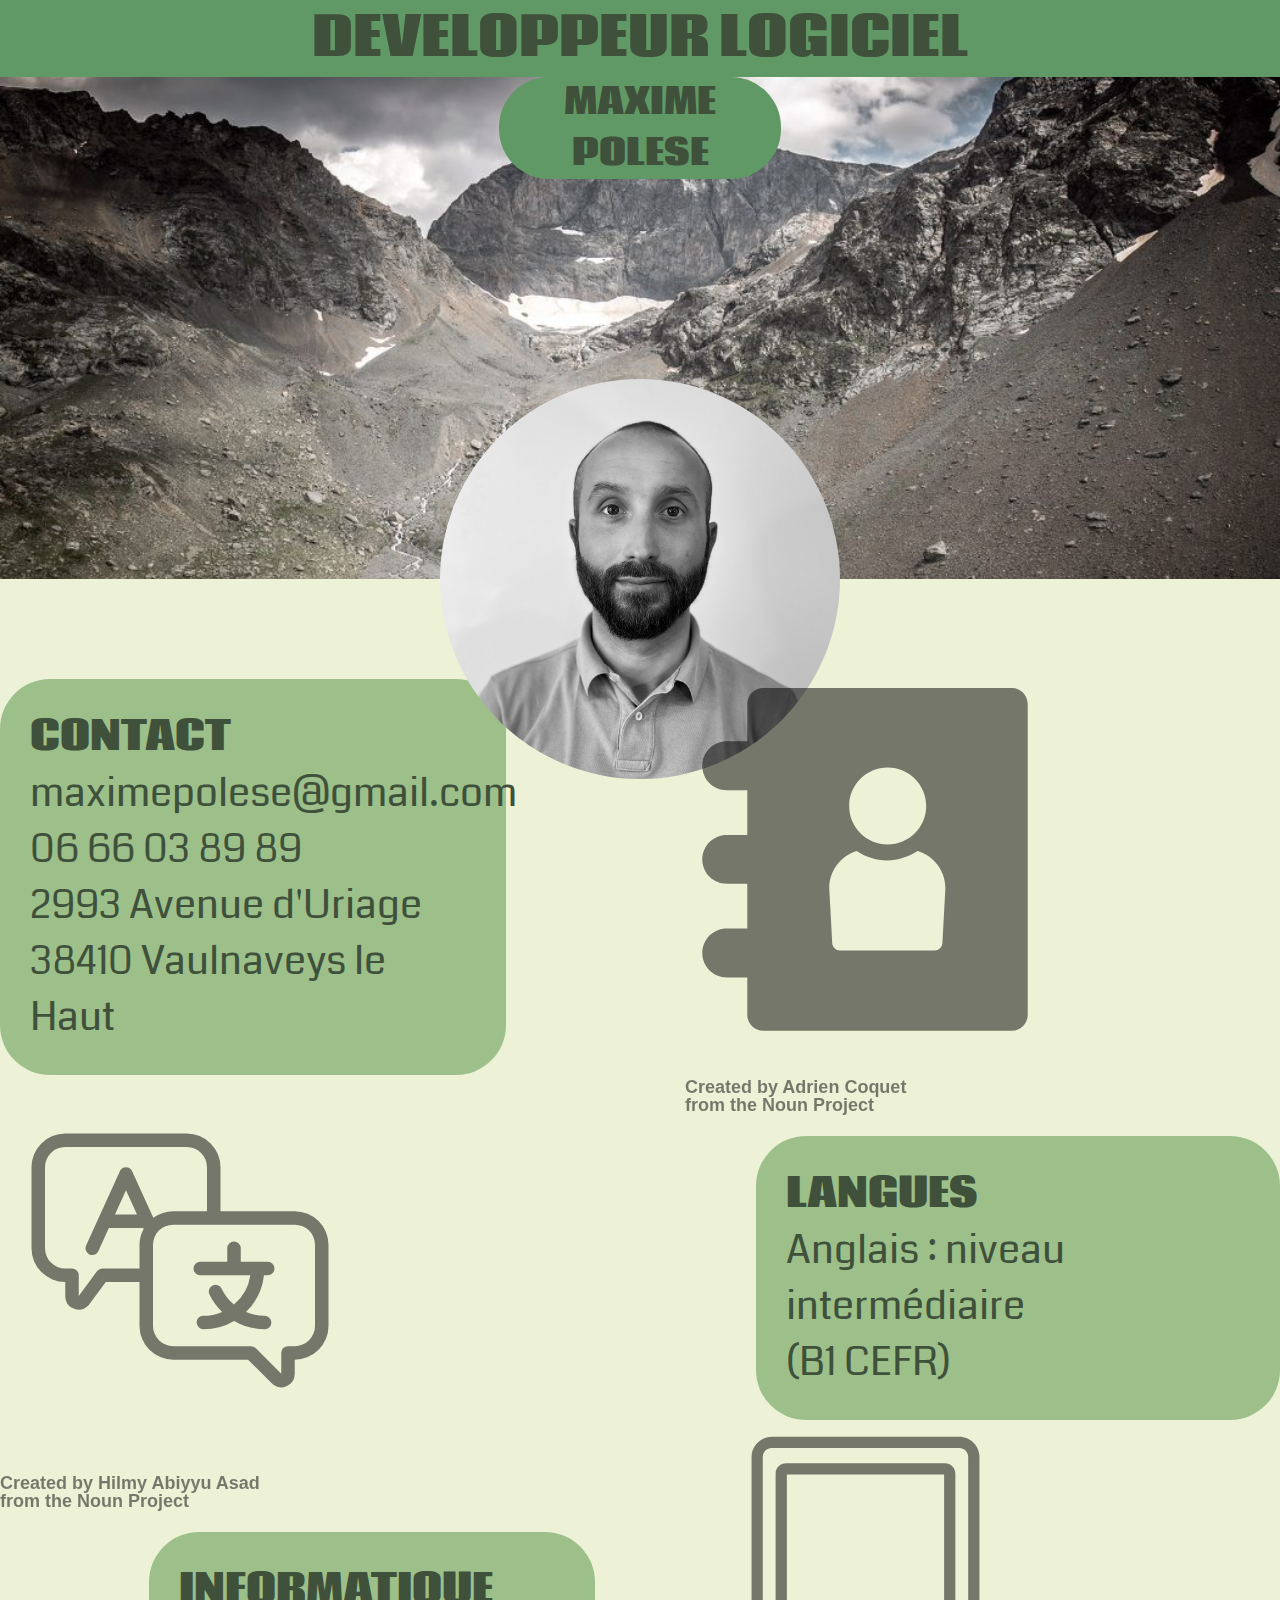
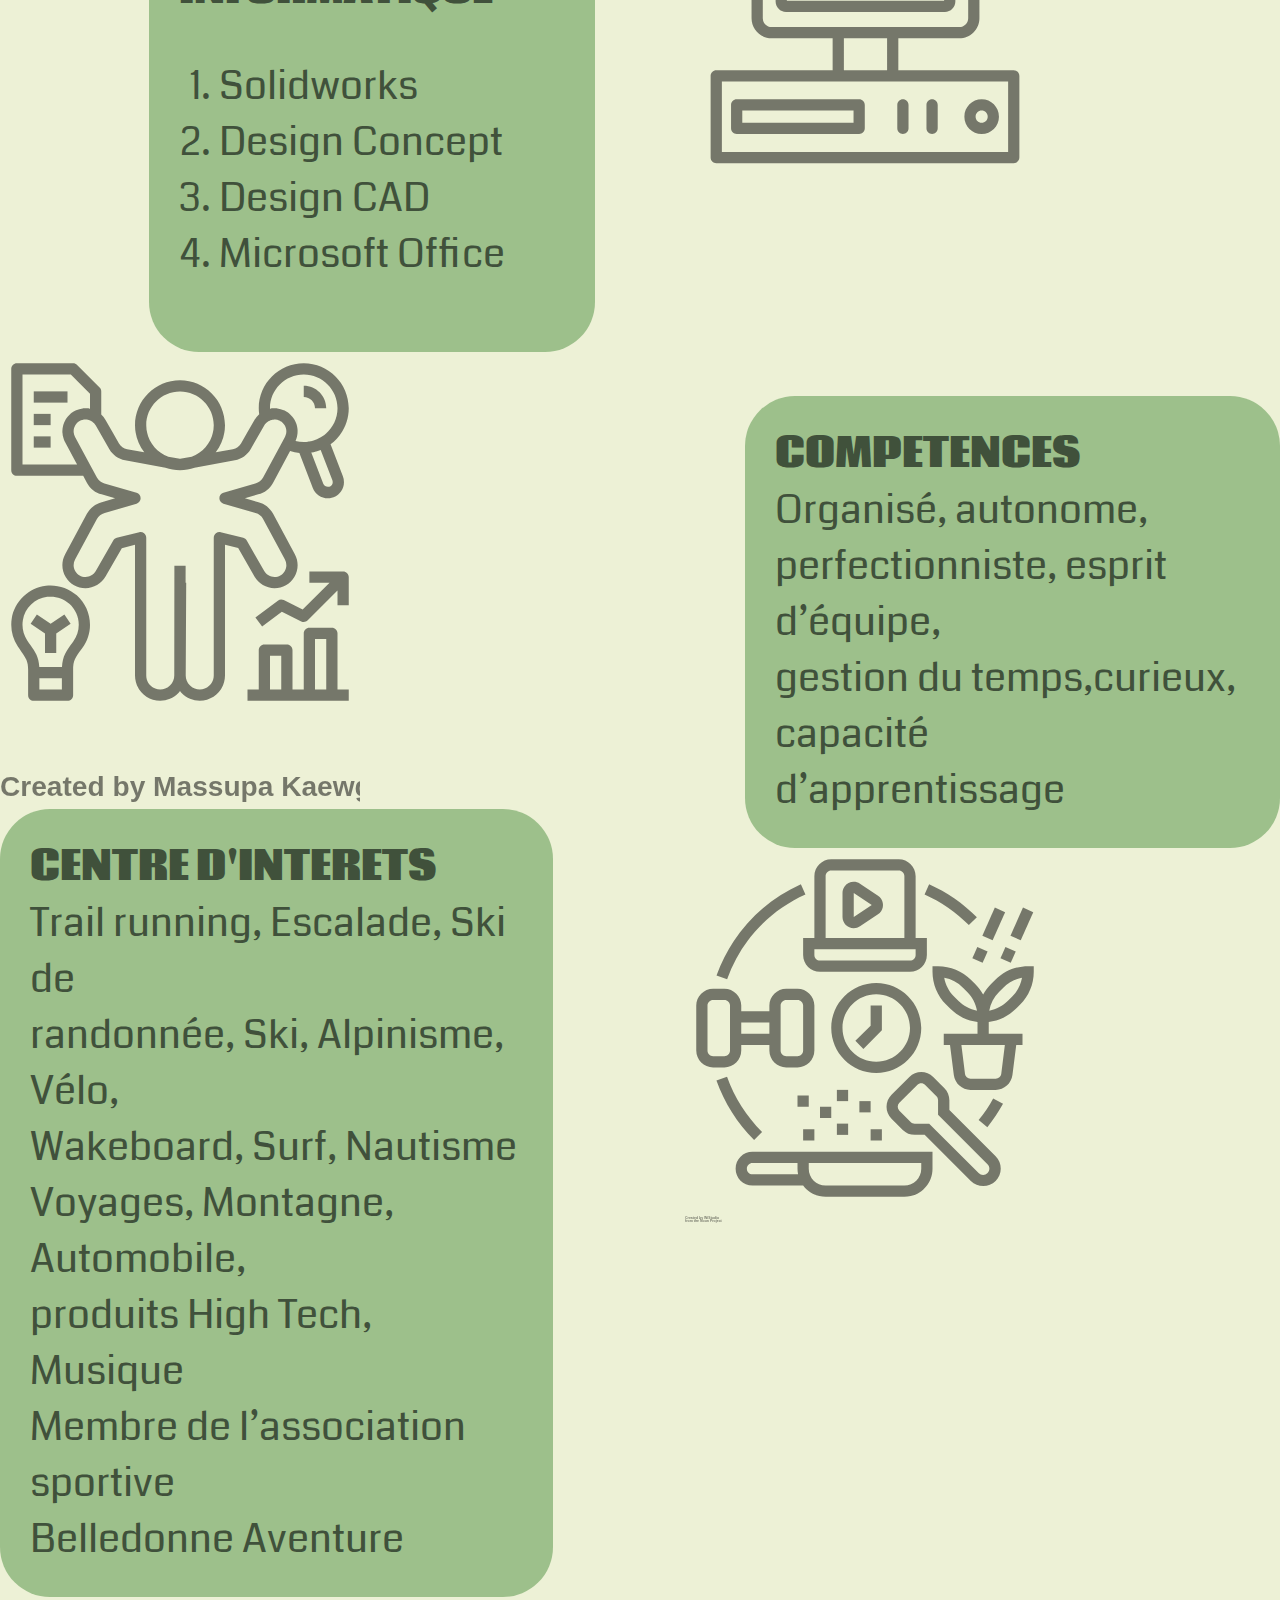
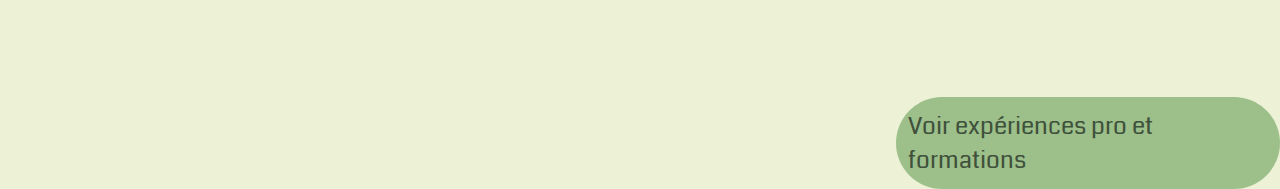
<file: Maxime P/index.html>
<!DOCTYPE html>
<html lang="fr">

    <head>
        <meta charset="UTF-8">
        <meta name="viewport" content="width=device-width, initial-scale=1.0">
        <title>CV page 1</title>
        <link rel="stylesheet" href="styles.css">
        <link rel="preconnect" href="https://fonts.googleapis.com">
        <link rel="preconnect" href="https://fonts.gstatic.com" crossorigin>
        <link href="https://fonts.googleapis.com/css2?family=Coda&display=swap" rel="stylesheet">
    </head>

    <body>

        <div class="container">

            <header>
                
                <div class="header">
                    <h1>DEVELOPPEUR LOGICIEL</h1>
                    <h2>MAXIME POLESE</h2>
                    <img class="photo-profil" src="Images/IMG_6120.jpg" alt="photo"> 
                </div>

            </header>

            <main>

                <div class="cols">

                    <div class="col1">

                        <article class="bulles" id="b1">
                            <h3>CONTACT</h3>
                            <p class="mail">maximepolese@gmail.com<br>
                            06 66 03 89 89<br>
                            2993 Avenue d'Uriage<br>
                            38410 Vaulnaveys le Haut
                            </p>
                        </article>
                        
                        <img id="language" class="icons" src="Images/noun-language-4644849.svg" alt="language"> 
                        
                        <article class="bulles" id="b2">
                            <h3>INFORMATIQUE</h3>
                            <ol class="liste1">
                                <li>Solidworks</li>
                                <li>Design Concept</li>
                                <li>Design CAD</li>
                                <li>Microsoft Office</li>
                            </ol>
                        </article>
                        
                        <img id="skills" class="icons" src="Images/noun-skills-1871540.svg" alt="skills"> 
                        
                        <article class="bulles" id="b3">
                            <h3>CENTRE D'INTERETS</h3>
                            <p>Trail running, Escalade, Ski de <br>
                            randonnée, Ski, Alpinisme, Vélo, <br>
                            Wakeboard, Surf, Nautisme<br>
                            Voyages, Montagne, Automobile,<br>
                            produits High Tech, Musique<br>
                            Membre de l’association sportive <br>
                            Belledonne Aventure
                            </p>
                        </article>

                    </div>

                    <div class="col1">
                        <img id="coordonnees" class="icons" src="Images/noun-contact-1211264.svg" alt="coordonnees"> 
                        
                        <article class="bulles" id="b4">
                            <h3>LANGUES</h3>
                            <p>Anglais : niveau intermédiaire<br>
                            (B1 CEFR)
                            </p>
                        </article>
                        
                        <img id="computer" class="icons" src="Images/noun-computer-5875602.svg" alt="computer"> 
                        
                        <article class="bulles" id="b5">
                            <h3>COMPETENCES</h3>
                            <p>Organisé, autonome,<br>
                            perfectionniste, esprit d’équipe,<br>
                            gestion du temps,curieux, capacité<br> 
                            d’apprentissage
                            </p>
                        </article>
                        
                        <img id="hobbies" class="icons" src="Images/noun-hobbies-3683675.svg" alt="hobbies"> 

                    </div>

                </div>

            </main>

            <footer>
                <a href="experiences.html">Voir expériences pro et formations</a>
            </footer>

        </div>

    </body>

</html>
</file>
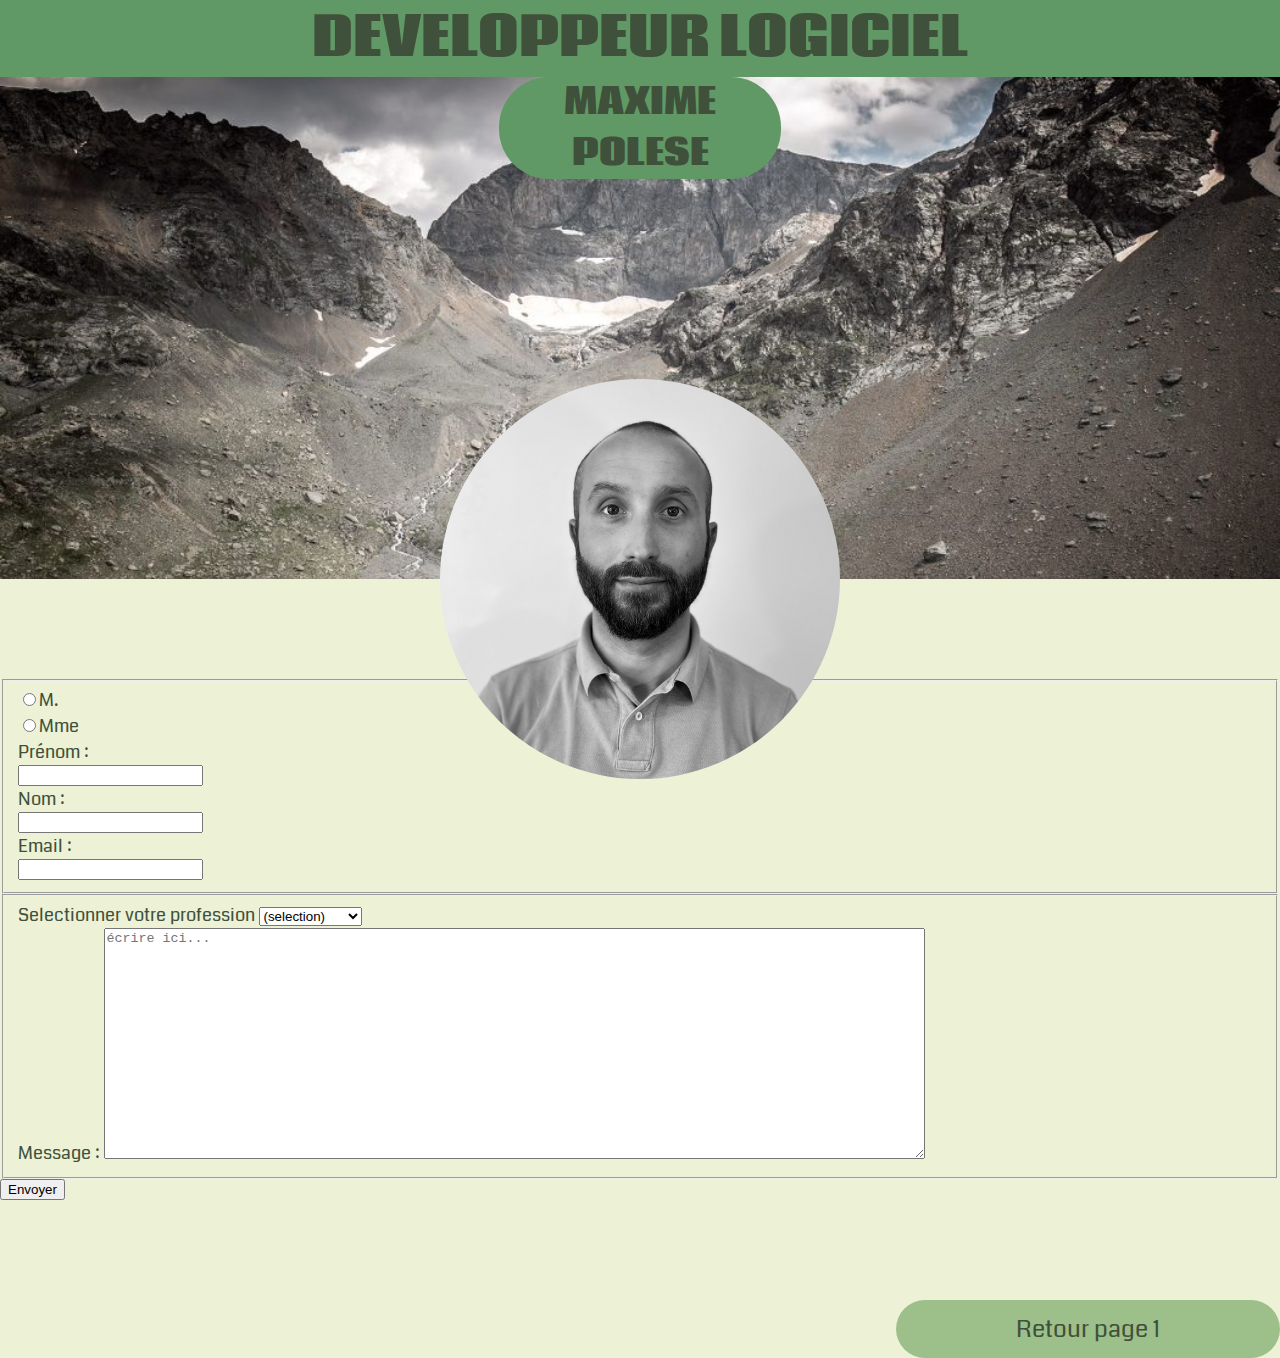
<file: Maxime P/contact.html>
<!DOCTYPE html>
<html lang="fr">

    <head>
        <meta charset="UTF-8">
        <meta name="viewport" content="width=device-width, initial-scale=1.0">
        <title>CV contact</title>
        <link rel="stylesheet" href="styles.css">
        <link rel="preconnect" href="https://fonts.googleapis.com">
        <link rel="preconnect" href="https://fonts.gstatic.com" crossorigin>
        <link href="https://fonts.googleapis.com/css2?family=Coda&display=swap" rel="stylesheet">
    </head>

    <body>
        
        <header>
            
            <div class="header">
                <h1>DEVELOPPEUR LOGICIEL</h1>
                <h2>MAXIME POLESE</h2>
                <img class="photo-profil" src="Images/IMG_6120.jpg" alt="photo"> 
            </div>

        </header>

        <main>

            
            
            <div>

                <form method="post" action=" https://httpbin.org/post">

                    <fieldset>
                        <label for="man"><input id="man" type="radio" name="gender" value="man" class="inline">M.</label>
                        <label for="woman"><input id="woman" type="radio" name="gender" value="woman" class="inline">Mme</label>
                        <label for="first-name">Prénom : <input id="first-name" name="first-name" type="text" required></label>
                        <label for="last-name">Nom : <input id="last-name" name="last-name" type="text" required></label>
                        <label for="email">Email : <input id="email" name="email" type="email" required></label>
                    </fieldset>

                    <fieldset>
                        <label for="job">Selectionner votre profession
                            <select id="job" name="job">
                                <option value="">(selection)</option>
                                <option value="Salarié">Salarié</option>
                                <option value="Fonctionnaire">Fonctionnaire</option>
                                <option value="Sans emploi">Sans emploi</option>
                                <option value="Etudiant">Etudiant</option>
                            </select>
                        </label>

                        <label for="message">Message : 
                            <textarea id="message" name="message" rows="15" cols="100" placeholder="écrire ici..."></textarea>
                        </label>
                    </fieldset>
                    
                    <button class="envoyer" type="submit">Envoyer</button>

                </form>

               
            </div>

        </main>

        <footer>
            <a href="index.html">Retour page 1</a>
        </footer>

    </body>

</html>
</file>
<file: Maxime P/styles.css>
html {
    font-size: 18px;
  }

* {
    box-sizing: border-box;
  }

body {
    margin: 0;
    background-color: #EDF1D6;
    color: #40513B;
    font-family: 'coda';
    padding: 0;
    /background-image: url(Images/noun-leaf-5875508.svg);
}

.container {
    max-width: 1440px;
    margin: 0 auto;
}

/*HEADER*/

h1 {
    font-size: 3rem;
    background-color: #609966;
    width: 100%;
    margin: 0;
    display: flex;
    justify-content: center;
}

.header {
    background-image: url(Images/Belledonne-Lac-Blanc-Randonnee-32-Blog-outdoor-Trace-les-Cimes-1050x700.jpg);
    background-size: cover;
    background-position:  top 10% left 50%;
    text-align: center;
    position: relative;
    padding-bottom: 400px;
}

h2 {
    font-size: 2rem;
    border-radius: 50px;
    background-color: #609966;
    width: 22%;
    display: flex;
    justify-content: center;
    margin: 0 auto;
}

.photo-profil {
    width: 400px;
    height: 400px;
    border-radius: 100%;
    filter: grayscale(100%);
    position: absolute;
    bottom: -200px;
    left: calc(50% - 200px);
}

/*MAIN*/

main {
    padding: 100px 0;
}

.cols {
    display: flex;
    gap: 5rem;
    background-color: #EDF1D6;
}

.col1{
    width: 50%;
}

h3 {
    font-size: 40px;
    margin: 0;
}

h4 {
    margin: 0;
}

/*PAGE 1*/

.bulles {
    background-color: #9DC08B;
    border-radius: 50px;
    padding: 30px
}

#b1 {
    
    margin-right: 15%;
}

#b2 {
    
    margin-left: 25%;
}

#b3 {
    
    margin-right: 7%;
}

#b4 {
    
    margin-left: 12%;
}

#b5 {
    margin-top: 20%;
    margin-left: 10%;
}

p {
    font-size: 40px;
    margin: 0;
}

.liste1 {
    font-size: 40px;
}

.icons {
    opacity: 0.5;
    fill: #40513B;
    width: 20rem;
}

/*PAGE 2*/

td, th { 
    border-bottom-width:1px; 
    border-bottom-style:solid; 
    border-color:rgb(0, 0, 0);
}

table {
    padding: 10px;
}

.video {
    display: flex;
    justify-content: center;
    border: 2px solid blue;
}

/*PAGE 3*/

fieldset {
    display: flex;
    flex-direction: column;
}

input {
    display: block;
}

.inline {
    display: inline-block;
}

/*textarea {

}*/

button {
    display: flex;
    justify-content: flex-end;
}

/*FOOTER---------------------------------------------*/

footer {
    display: flex;
    justify-content: flex-end;
}

a {
    background-color: #9DC08B;
    border-radius: 50px;
    color: #40513B; 
    font-size: 24px;
    padding: 12px;
    text-decoration: none;
    width: 30%;
    display: flex;
    justify-content: center;
}
</file>
